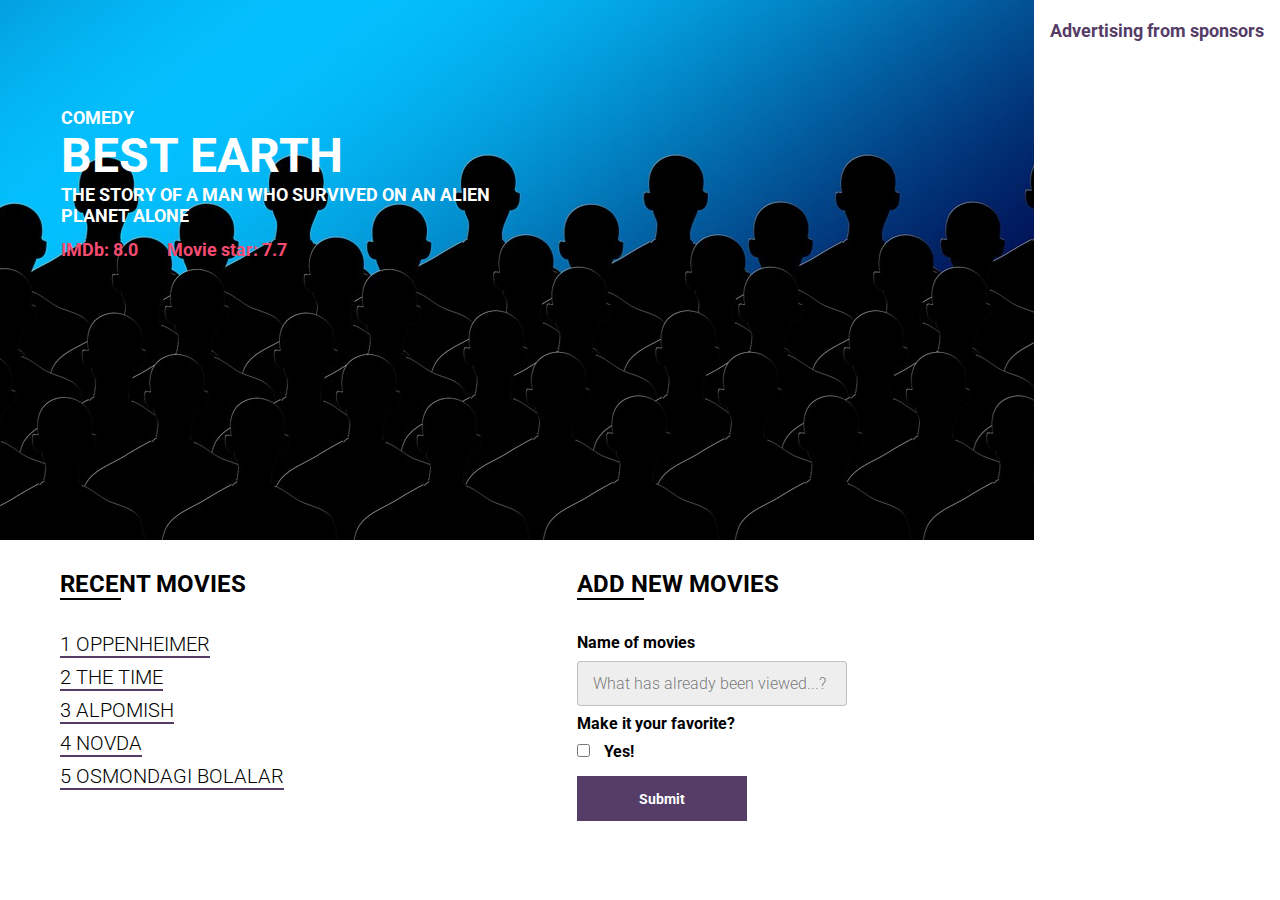
<file: js_uy-ishi/domPractise/domPractise.html>
<!DOCTYPE html>
<html lang="en">
<head>
    <meta charset="UTF-8"/>
    <meta name="viewport" content="width=device-width, initial-scale=1.0"/>
    <title>Movies DB</title>
    <link
            href="https://fonts.googleapis.com/css?family=Roboto:300,400,700&display=swap&subset=cyrillic-ext"
            rel="stylesheet"
    />
    <link rel="stylesheet" href="domPractise.css"/>
</head>
<body>
<main class="promo">
    <div class="promo__content">
        <div class="promo__bg">
            <div class="promo__genre">DRAMA</div>
            <div class="promo__title">BEST EARTH</div>
            <div class="promo__descr">
                THE STORY OF A MAN WHO SURVIVED ON AN ALIEN PLANET ALONE
            </div>
            <div class="promo__ratings">
                <span>IMDb: 8.0</span>
                <span>Movie star: 7.7</span>
            </div>
        </div>
        <div class="promo__interactive">
            <div>
                <div class="promo__interactive-title">RECENT MOVIES</div>
                <ul class="promo__interactive-list">
                    <li class="promo__interactive-item">
                        OPPENHEIMER
                        <div class="delete"></div>
                    </li>
                    <li class="promo__interactive-item">
                        THE TIME
                        <div class="delete"></div>
                    </li>
                    <li class="promo__interactive-item">
                        ALPOMISH
                        <div class="delete"></div>
                    </li>
                    <li class="promo__interactive-item">
                        NOVDA
                        <div class="delete"></div>
                    </li>
                    <li class="promo__interactive-item">
                        OSMONDAGI BOLALAR
                        <div class="delete"></div>
                    </li>
                </ul>
            </div>
            <div>
                <form class="add">
                    <div class="promo__interactive-title">ADD NEW MOVIES</div>
                    <span>Name of movies</span>
                    <input class="adding__input" type="text" placeholder="What has already been viewed...?"/>
                    <span>Make it your favorite?</span>
                    <input type="checkbox"/>
                    <span class="yes">Yes!</span>
                    <button>Submit</button>
                </form>
            </div>
        </div>
    </div>
    <div class="promo__adv">
        <div class="promo__adv-title">Advertising from sponsors</div>
        <img src="img/facebook.jpg" alt="some picture"/>
        <img src="img/media.png" alt="some picture"/>
        <img src="img/content_2.jpg" alt="some picture"/>
        <img src="img/content_3.png" alt="some picture"/>
    </div>
</main>


<script src="domPractise.js"></script>

</body>
</html>
</file>
<file: js_uy-ishi/domPractise/domPractise.css>
* {
    -webkit-box-sizing: border-box;
    box-sizing: border-box;
    margin: 0;
    padding: 0;
    font-family: "Roboto", sans-serif;
}
.promo {
    height: 780px;
    display: -webkit-box;
    display: -ms-flexbox;
    display: flex;
}
.promo__content {
    width: 100%;
}
.promo__bg {
    height: 60vh;
    background: url("./img/2.jpg") no-repeat bottom;
    padding: 107px 0 0 61px;
}
.promo__genre {
    font-weight: bold;
    font-size: 18px;
    line-height: 21px;
    color: #ffffff;
    text-transform: uppercase;
}
.promo__title {
    font-weight: bold;
    font-size: 48px;
    line-height: 56px;
    color: #ffffff;
    text-transform: uppercase;
}
.promo__descr {
    width: 481px;
    font-weight: bold;
    font-size: 18px;
    line-height: 21px;
    color: #ffffff;
    text-transform: uppercase;
}
.promo__ratings {
    margin-top: 13px;
}
.promo__ratings span {
    font-weight: bold;
    font-size: 18px;
    line-height: 21px;
    color: #f64c72;
    margin-right: 25px;
}
.promo__interactive {
    display: -webkit-box;
    display: -ms-flexbox;
    display: flex;
}
.promo__interactive > div {
    width: 50%;
    padding: 30px 0 0 60px;
}
.promo__interactive-title {
    display: inline-block;
    font-weight: bold;
    font-size: 24px;
    line-height: 28px;
    color: #000000;
}
.promo__interactive-title:after {
    content: "";
    display: block;
    width: 33%;
    height: 2px;
    background-color: #000;
}
.promo__interactive-list {
    list-style-type: none;
    margin-top: 35px;
    display: -webkit-box;
    display: -ms-flexbox;
    display: flex;
    -webkit-box-orient: vertical;
    -webkit-box-direction: normal;
    -ms-flex-direction: column;
    flex-direction: column;
    -webkit-box-align: start;
    -ms-flex-align: start;
    align-items: flex-start;
}
.promo__interactive-item {
    display: inline-block;
    position: relative;
    font-weight: 300;
    font-size: 20px;
    line-height: 18px;
    color: #000000;
    margin-bottom: 15px;
    padding-right: 40px;
    text-transform: uppercase;
}
.promo__interactive-item span {
    display: block;
    position: absolute;
    left: -30px;
    top: 50%;
    -webkit-transform: translateY(-50%);
    transform: translateY(-50%);
    width: 20px;
    height: 20px;
    background: url("./icons/Star.svg") center center/cover no-repeat;
}
.promo__interactive-item:before {
    content: "";
    position: absolute;
    bottom: -5px;
    display: block;
    width: calc(100% - 40px);
    height: 2px;
    background-color: #553d67;
}
.promo__interactive-item:hover .delete {
    content: "";
    display: block;
    position: absolute;
    right: 0px;
    top: 50%;
    -webkit-transform: translateY(-50%);
    transform: translateY(-50%);
    width: 20px;
    height: 20px;
    background: url("./icons/trash.png") center center/cover no-repeat;
    cursor: pointer;
}
.promo__interactive .add .promo__interactive-title {
    margin-bottom: 25px;
}
.promo__interactive .add span {
    display: block;
    margin: 10px 0;
    font-weight: bold;
    font-size: 16px;
    line-height: 16px;
    color: #000000;
}
.promo__interactive .add .yes {
    display: inline;
    margin-left: 10px;
}
.promo__interactive .add input[type="text"] {
    width: 270px;
    height: 45px;
    line-height: 50px;
    font-size: 16px;
    background: rgba(196, 196, 196, 0.29);
    border: 1px solid rgba(0, 0, 0, 0.19);
    padding: 0 15px;
    outline: none;
    border-radius: 4px;
}
.promo__interactive .add input[type="text"]::-webkit-input-placeholder {
    font-weight: 300;
    font-size: 16px;
    color: rgba(0, 0, 0, 0.53);
}
.promo__interactive .add input[type="text"]:-ms-input-placeholder {
    font-weight: 300;
    font-size: 16px;
    color: rgba(0, 0, 0, 0.53);
}
.promo__interactive .add input[type="text"]::-ms-input-placeholder {
    font-weight: 300;
    font-size: 16px;
    color: rgba(0, 0, 0, 0.53);
}
.promo__interactive .add input[type="text"]::placeholder {
    font-weight: 300;
    font-size: 16px;
    color: rgba(0, 0, 0, 0.53);
}
.promo__interactive .add button {
    display: block;
    margin-top: 15px;
    width: 170px;
    height: 45px;
    background: #553d67;
    font-weight: bold;
    font-size: 14px;
    line-height: 14px;
    color: #ffffff;
    border: none;
    outline: none;
    cursor: pointer;
}
.promo__interactive .add button:active {
    transform: scale(0.95);
}
.promo__adv {
    padding: 0 10px;
    width: 300px;
    height: 100%;
}
.promo__adv-title {
    font-weight: bold;
    font-size: 18px;
    line-height: 21px;
    color: #553d67;
    margin: 20px 0;
    text-align: center;
}
.promo__adv img {
    width: 100%;
    margin-bottom: 10px;
}
</file>
